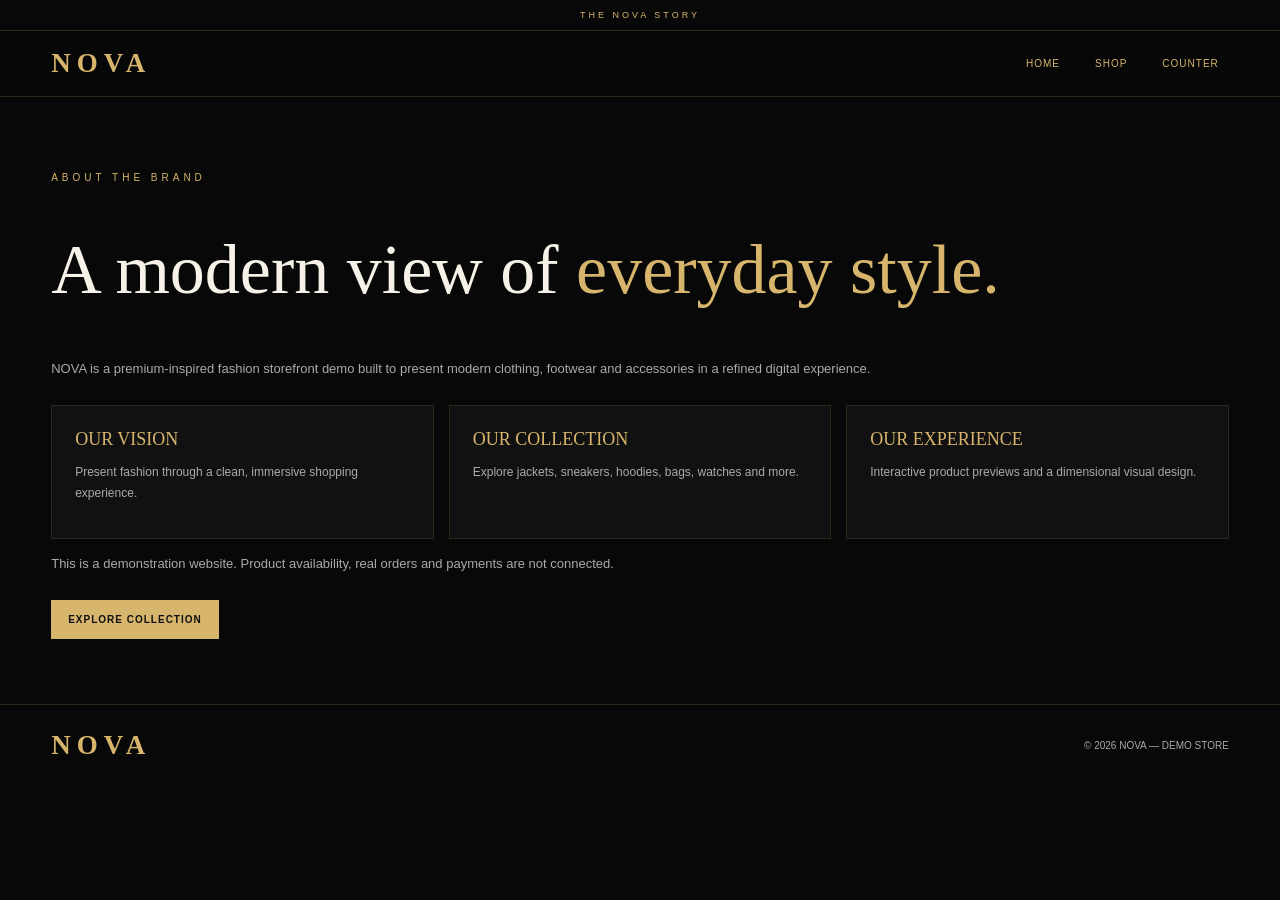
<file: about.html>
<!DOCTYPE html>
<html lang="en">
<head>
<meta charset="UTF-8">
<meta name="viewport" content="width=device-width,initial-scale=1">
<title>About NOVA</title>
<link rel="stylesheet" href="style.css">
</head>
<body>
<div class="announcement">THE NOVA STORY</div>
<header class="header">
<a class="logo" href="index.html">NOVA</a>
<nav><a href="index.html">HOME</a><a href="index.html#shop">SHOP</a><a href="counter.html">COUNTER</a></nav>
</header>
<main class="section">
<p class="eyebrow">ABOUT THE BRAND</p>
<h1 style="font:clamp(40px,7vw,70px) Georgia,serif">A modern view of <span style="color:#d7b56d">everyday style.</span></h1>
<p class="muted">NOVA is a premium-inspired fashion storefront demo built to present modern clothing, footwear and accessories in a refined digital experience.</p>
<div class="experience-grid">
<article><strong>OUR VISION</strong><p>Present fashion through a clean, immersive shopping experience.</p></article>
<article><strong>OUR COLLECTION</strong><p>Explore jackets, sneakers, hoodies, bags, watches and more.</p></article>
<article><strong>OUR EXPERIENCE</strong><p>Interactive product previews and a dimensional visual design.</p></article>
</div>
<p class="muted">This is a demonstration website. Product availability, real orders and payments are not connected.</p>
<a class="gold-button" href="index.html#shop">EXPLORE COLLECTION</a>
</main>
<footer><a class="logo" href="index.html">NOVA</a><p>© 2026 NOVA — DEMO STORE</p></footer>
</body>
</html>
</file>
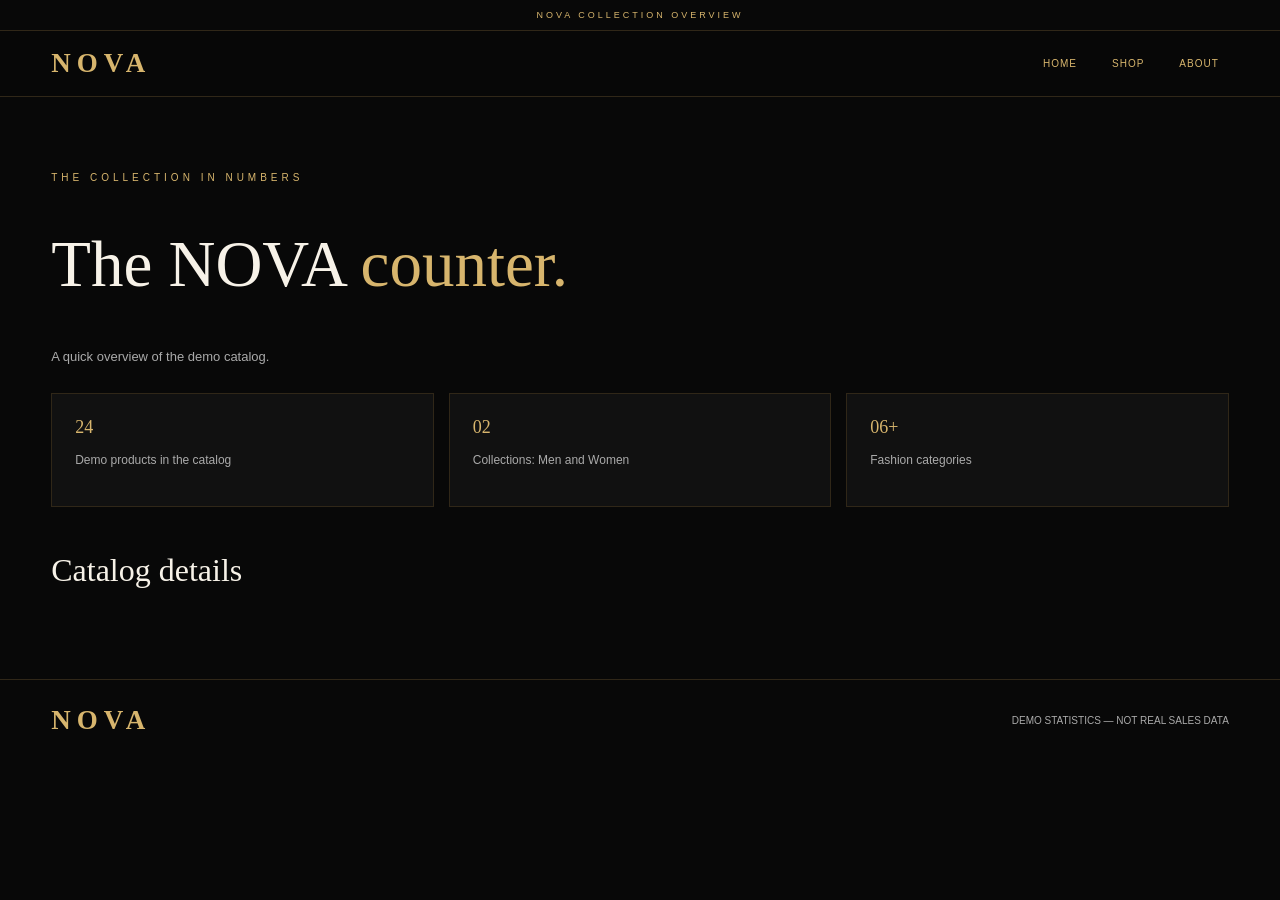
<file: counter.html>
<!DOCTYPE html>
<html lang="en">
<head>
<meta charset="UTF-8">
<meta name="viewport" content="width=device-width,initial-scale=1">
<title>NOVA | Collection Counter</title>
<link rel="stylesheet" href="style.css">
<script src="products.js" defer></script>
</head>
<body>
<div class="announcement">NOVA COLLECTION OVERVIEW</div>
<header class="header">
<a class="logo" href="index.html">NOVA</a>
<nav><a href="index.html">HOME</a><a href="index.html#shop">SHOP</a><a href="about.html">ABOUT</a></nav>
</header>
<main class="section">
<p class="eyebrow">THE COLLECTION IN NUMBERS</p>
<h1 style="font:clamp(38px,7vw,65px) Georgia,serif">The NOVA <span style="color:#d7b56d">counter.</span></h1>
<p class="muted">A quick overview of the demo catalog.</p>
<div class="experience-grid">
<article><strong id="productCount">24</strong><p>Demo products in the catalog</p></article>
<article><strong>02</strong><p>Collections: Men and Women</p></article>
<article><strong>06+</strong><p>Fashion categories</p></article>
</div>
<h2 style="font:32px Georgia,serif;margin-top:45px">Catalog details</h2>
<div id="counterDetails" class="experience-grid"></div>
</main>
<footer><a class="logo" href="index.html">NOVA</a><p>DEMO STATISTICS — NOT REAL SALES DATA</p></footer>
<script>
if(window.products){
 document.getElementById("productCount").textContent=products.length;
 const categories=[...new Set(products.map(p=>p.category))];
 document.getElementById("counterDetails").innerHTML=categories.map((c,i)=>`
 <article><strong>${String(i+1).padStart(2,"0")} / ${c}</strong>
 <p>${products.filter(p=>p.category===c).length} demo products in this category.</p></article>
 `).join("");
}
</script>
</body>
</html>
</file>
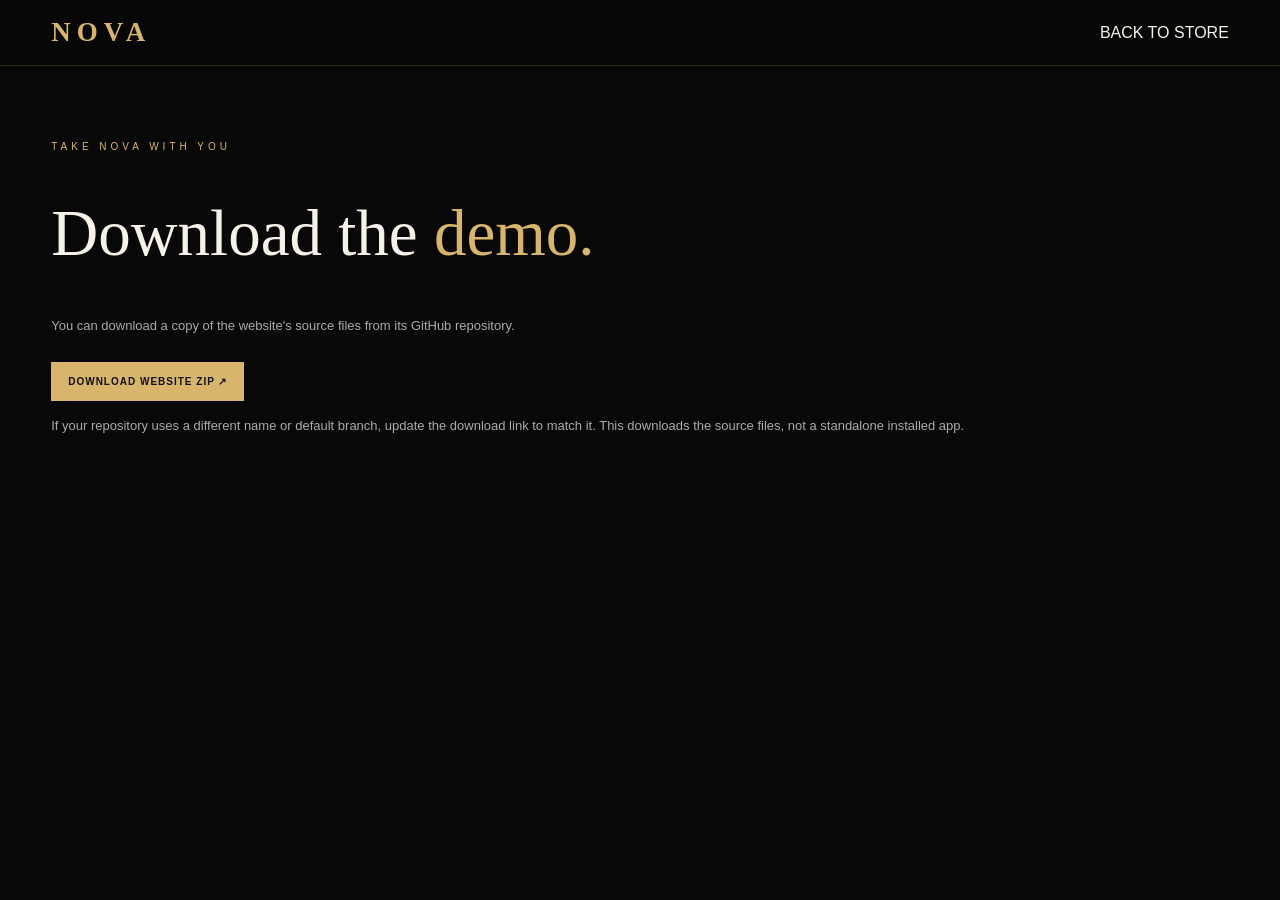
<file: download.html>
<!DOCTYPE html>
<html lang="en">
<head>
<meta charset="UTF-8">
<meta name="viewport" content="width=device-width,initial-scale=1">
<title>Download NOVA</title>
<link rel="stylesheet" href="style.css">
</head>
<body>
<header class="header">
<a class="logo" href="index.html">NOVA</a>
<a href="index.html">BACK TO STORE</a>
</header>
<main class="section">
<p class="eyebrow">TAKE NOVA WITH YOU</p>
<h1 style="font:clamp(38px,7vw,65px) Georgia,serif">Download the <span style="color:#d7b56d">demo.</span></h1>
<p class="muted">You can download a copy of the website's source files from its GitHub repository.</p>
<a class="gold-button" href="https://github.com/nmd216129-coder/NOVA-3D-STORE/archive/refs/heads/main.zip">DOWNLOAD WEBSITE ZIP ↗</a>
<p class="muted">If your repository uses a different name or default branch, update the download link to match it. This downloads the source files, not a standalone installed app.</p>
</main>
</body>
</html>
</file>
<file: style.css>
:root {
  --bg:#080808;
  --panel:#121212;
  --gold:#d7b56d;
  --text:#f7f2e8;
  --muted:#aaa;
}
* { box-sizing:border-box }
html { scroll-behavior:smooth }
body {
  margin:0;background:var(--bg);color:var(--text);
  font-family:Arial,sans-serif
}
a { color:inherit;text-decoration:none }
button { cursor:pointer;font:inherit }
.announcement {
  padding:10px;text-align:center;color:var(--gold);
  font-size:9px;letter-spacing:3px;border-bottom:1px solid #302718
}
.header {
  position:sticky;top:0;z-index:10;background:#080808f5;
  border-bottom:1px solid #302718;padding:17px 4%;
  display:flex;align-items:center;justify-content:space-between;gap:18px;flex-wrap:wrap
}
.logo { font:bold 27px Georgia,serif;letter-spacing:6px;color:var(--gold) }
nav,.header-actions { display:flex;align-items:center;gap:15px;flex-wrap:wrap }
nav a,.header-actions button,.download {
  font-size:10px;letter-spacing:1px;background:transparent;
  border:1px solid #493a23;padding:10px;color:var(--gold)
}
nav a { border:0 }
.hero {
  min-height:510px;padding:65px 5%;display:grid;
  grid-template-columns:1.1fr 1fr;gap:35px;align-items:center;
  background:radial-gradient(ellipse at 75% 45%,#332719,#111 42%,#080808 75%)
}
.eyebrow { color:var(--gold);font-size:10px;letter-spacing:4px }
.hero h1 { font:clamp(42px,6vw,76px)/1.03 Georgia,serif;margin:18px 0 }
.hero h1 span,.featured h2 span { color:var(--gold) }
.muted { color:var(--muted);line-height:1.8;font-size:13px }
.gold-button,.outline-button {
  display:inline-block;margin:12px 7px 0 0;padding:13px 16px;
  font-size:10px;letter-spacing:1px;font-weight:bold
}
.gold-button { background:var(--gold);color:#111;border:1px solid var(--gold) }
.outline-button { border:1px solid #80663b;color:var(--gold) }
.hero-visual {
  min-height:350px;position:relative;display:grid;place-items:center;
  perspective:900px
}
.hero-ring {
  width:min(290px,75vw);aspect-ratio:1;border:1px solid #8c6c37;
  border-radius:50%;box-shadow:0 0 65px #d7b56d20,inset 0 0 50px #d7b56d18;
  transform:rotateY(-18deg) rotateX(8deg);animation:ringFloat 5s ease-in-out infinite
}
.hero-label {
  position:absolute;padding:25px;background:#0c0b09e8;
  border:1px solid #70572f;box-shadow:15px 20px 40px #000;
  transform:rotateY(-8deg);text-align:center
}
.hero-label span,.hero-label p { font-size:9px;letter-spacing:3px;color:var(--gold) }
.hero-label h2 { font:42px Georgia,serif;letter-spacing:7px }
@keyframes ringFloat {
  0%,100% { transform:rotateY(-18deg) rotateX(8deg) translateY(0) }
  50% { transform:rotateY(18deg) rotateX(-5deg) translateY(-9px) }
}
.stats { display:grid;grid-template-columns:repeat(3,1fr);margin:0 4%;border-block:1px solid #302718 }
.stats a { padding:20px 5px;text-align:center;border-right:1px solid #302718 }
.stats a:last-child { border:0 }
.stats strong,.stats span { display:block }
.stats strong { color:var(--gold);font:22px Georgia,serif }
.stats span { color:var(--muted);font-size:8px;letter-spacing:2px;margin-top:7px }
.section { padding:65px 4% }
.section h2,.featured h2 { font:clamp(30px,4vw,45px) Georgia,serif;margin:10px 0 }
.shop-tools { display:flex;align-items:center;justify-content:space-between;gap:15px;flex-wrap:wrap }
.filters { display:flex;gap:7px;flex-wrap:wrap;margin:22px 0 }
.filter {
  background:#111;color:#ddd;border:1px solid #493a23;
  padding:10px 12px;font-size:9px;letter-spacing:1px
}
.filter.active,.filter:hover { background:var(--gold);color:#111 }
.collection-mark { color:var(--gold);font-size:9px;letter-spacing:3px }
.product-grid {
  display:grid;grid-template-columns:repeat(4,minmax(0,1fr));gap:17px
}
.product {
  min-width:0;background:linear-gradient(145deg,#191714,#0e0e0e);
  border:1px solid #302718;transition:transform .35s,box-shadow .35s;
  transform-style:preserve-3d
}
.product:hover { transform:translateY(-6px) rotateX(2deg);box-shadow:0 15px 30px #000 }
.product-image {
  height:240px;position:relative;display:grid;place-items:center;
  background:radial-gradient(circle at 50% 40%,#42311c,#121212 70%);
  overflow:hidden;cursor:pointer
}
.product-image img {
  width:100%;height:100%;object-fit:cover;display:block;
  transition:transform .5s
}
.product:hover .product-image img { transform:scale(1.06) }
.product-image .placeholder {
  color:var(--gold);font:italic 23px Georgia,serif;text-align:center;padding:15px
}
.product-image img:not([src]),.product-image img[src=""] { display:none }
.product-tag {
  position:absolute;left:9px;top:9px;background:var(--gold);
  color:#111;padding:5px;font-size:8px;letter-spacing:1px
}
.heart {
  position:absolute;right:9px;top:9px;border-radius:50%;
  background:#080808dd;border:1px solid #65502d;color:white;
  width:33px;height:33px
}
.heart.on { color:var(--gold) }
.product-info { padding:14px }
.stars { color:var(--gold);font-size:11px;letter-spacing:2px }
.product-info h3 { font:19px Georgia,serif;margin:10px 0 }
.category { color:var(--muted);font-size:9px;letter-spacing:2px }
.product-bottom { display:flex;align-items:center;justify-content:space-between;gap:7px;flex-wrap:wrap;margin-top:14px }
.price,.featured-price { color:#f2d99e;font-weight:bold }
.small-button { background:transparent;border:1px solid #65502d;color:var(--gold);padding:9px;font-size:9px }
.featured {
  padding:65px 7%;display:grid;grid-template-columns:1fr 1fr;
  gap:45px;align-items:center;background:radial-gradient(ellipse at 20% 50%,#261e13,#0c0c0c 70%)
}
.featured-image {
  min-height:370px;border:1px solid #80663b;display:grid;place-items:end start;
  padding:20px;background:linear-gradient(145deg,#30251a,#111);
  background-size:cover;background-position:center
}
.featured-image span { padding:10px;background:#080808d9;color:var(--gold);font:20px Georgia,serif }
.experience-grid { display:grid;grid-template-columns:repeat(3,1fr);gap:15px;margin-top:25px }
.experience-grid article { border:1px solid #302718;padding:23px;background:#111 }
.experience-grid strong { color:var(--gold);font:18px Georgia,serif }
.experience-grid p { color:var(--muted);font-size:12px;line-height:1.7 }
footer {
  border-top:1px solid #302718;padding:25px 4%;display:flex;
  justify-content:space-between;align-items:center;gap:15px;flex-wrap:wrap
}
footer p,footer a:not(.logo) { color:var(--muted);font-size:10px }
.viewer {
  position:fixed;inset:0;background:#000e;z-index:100;
  display:none;align-items:center;justify-content:center;padding:15px
}
.viewer.show { display:flex }
.viewer-panel {
  width:min(560px,100%);max-height:92vh;overflow:auto;background:#111;
  border:1px solid #80663b;padding:20px;text-align:center
}
.viewer-close { display:block;margin-left:auto;background:transparent;color:white;border:1px solid #555;padding:9px }
.viewer-stage {
  height:310px;margin-top:12px;display:grid;place-items:center;
  background:radial-gradient(circle,#392c1a,#080808 75%);perspective:900px;overflow:hidden
}
.viewer-stage img {
  max-width:90%;max-height:95%;object-fit:contain;
  transform-style:preserve-3d;transition:transform .25s
}
.viewer-controls { display:flex;justify-content:center;gap:10px;margin-top:12px }
.viewer-controls button { padding:10px;background:#151515;border:1px solid #65502d;color:var(--gold) }
.toast {
  display:none;position:fixed;z-index:150;bottom:20px;left:50%;
  transform:translateX(-50%);background:var(--gold);color:#111;padding:12px 18px
}
.toast.show { display:block }
@media(max-width:850px) {
  .hero,.featured { grid-template-columns:1fr }
  .product-grid { grid-template-columns:repeat(2,minmax(0,1fr)) }
  .hero { padding:45px 5% }
  .hero-visual { min-height:280px }
}
@media(max-width:480px) {
  .header { justify-content:center }
  nav { justify-content:center;width:100%;gap:13px }
  .header-actions { justify-content:center }
  .product-image { height:175px }
  .product-info { padding:10px }
  .product-info h3 { font-size:16px }
  .section { padding:43px 4% }
  .featured { padding:42px 5% }
  .featured-image { min-height:270px }
  .experience-grid { grid-template-columns:1fr }
  .viewer-stage { height:250px }
}
</file>
